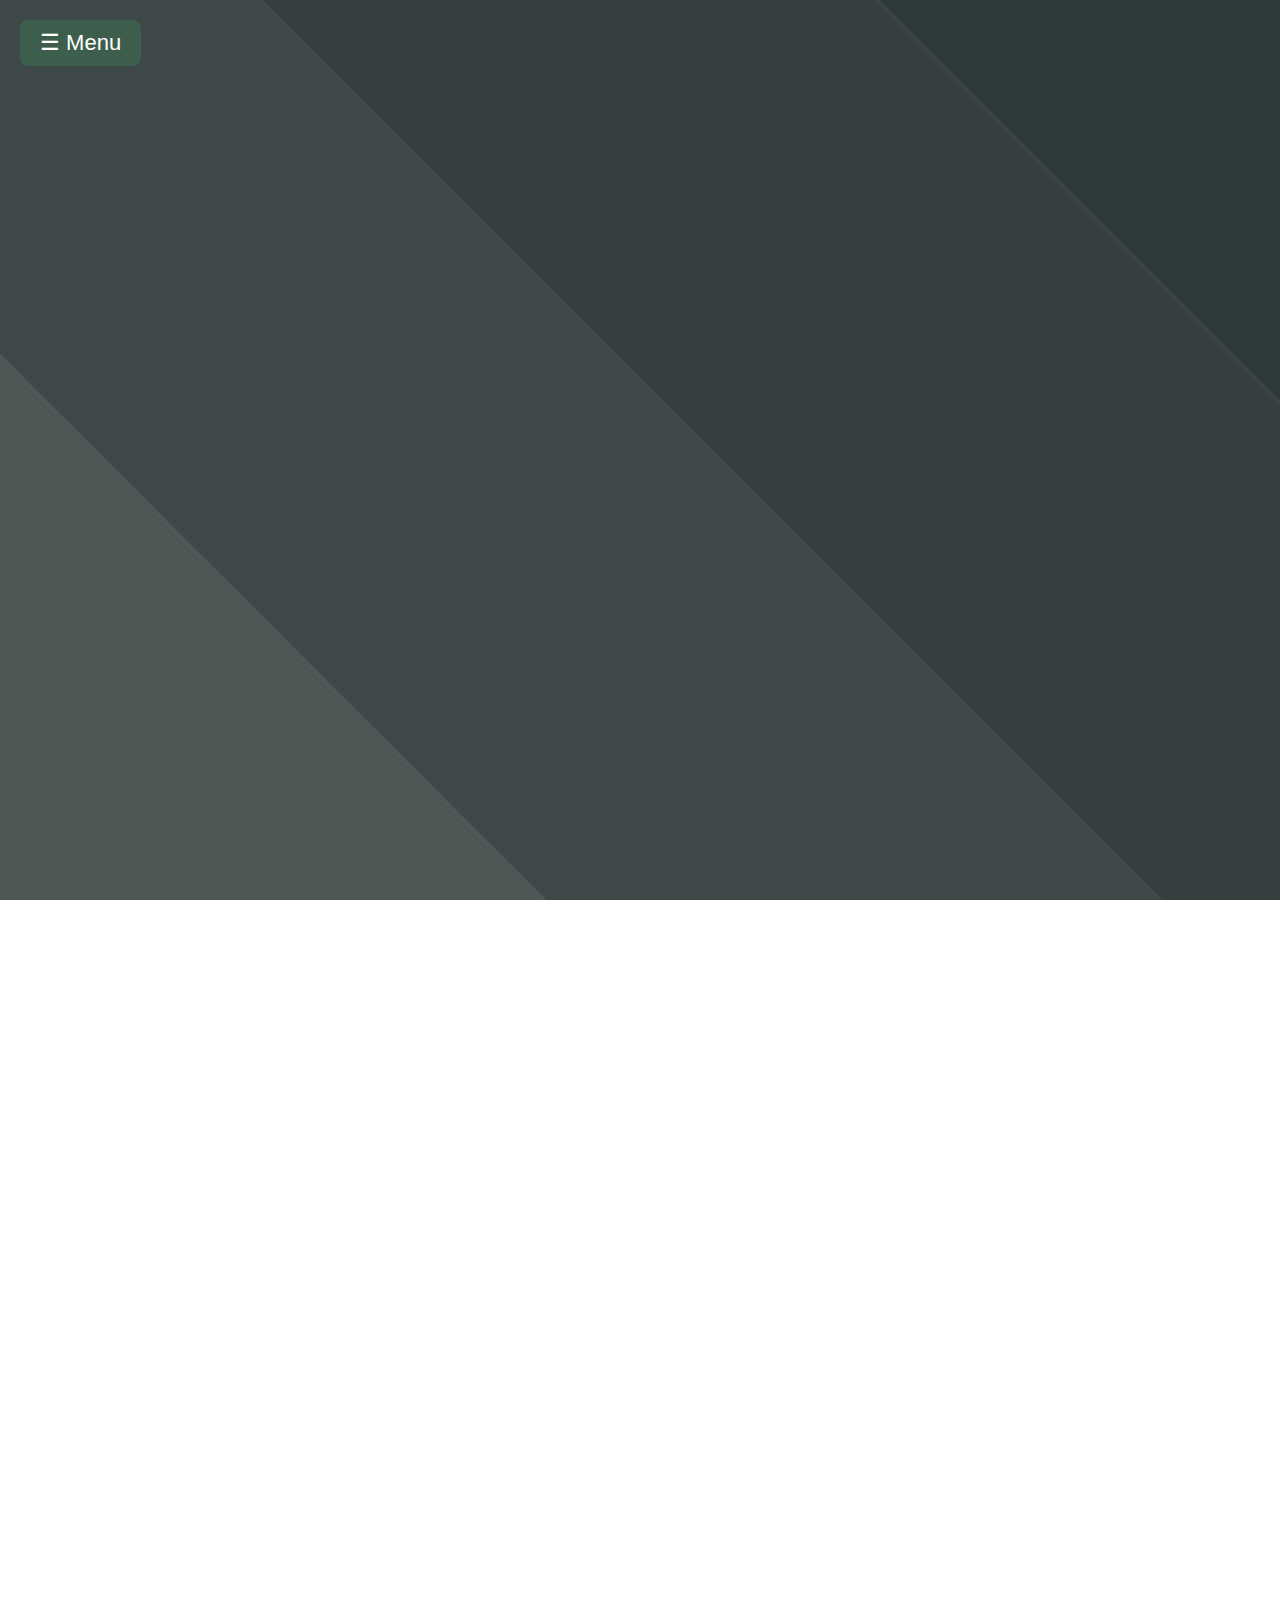
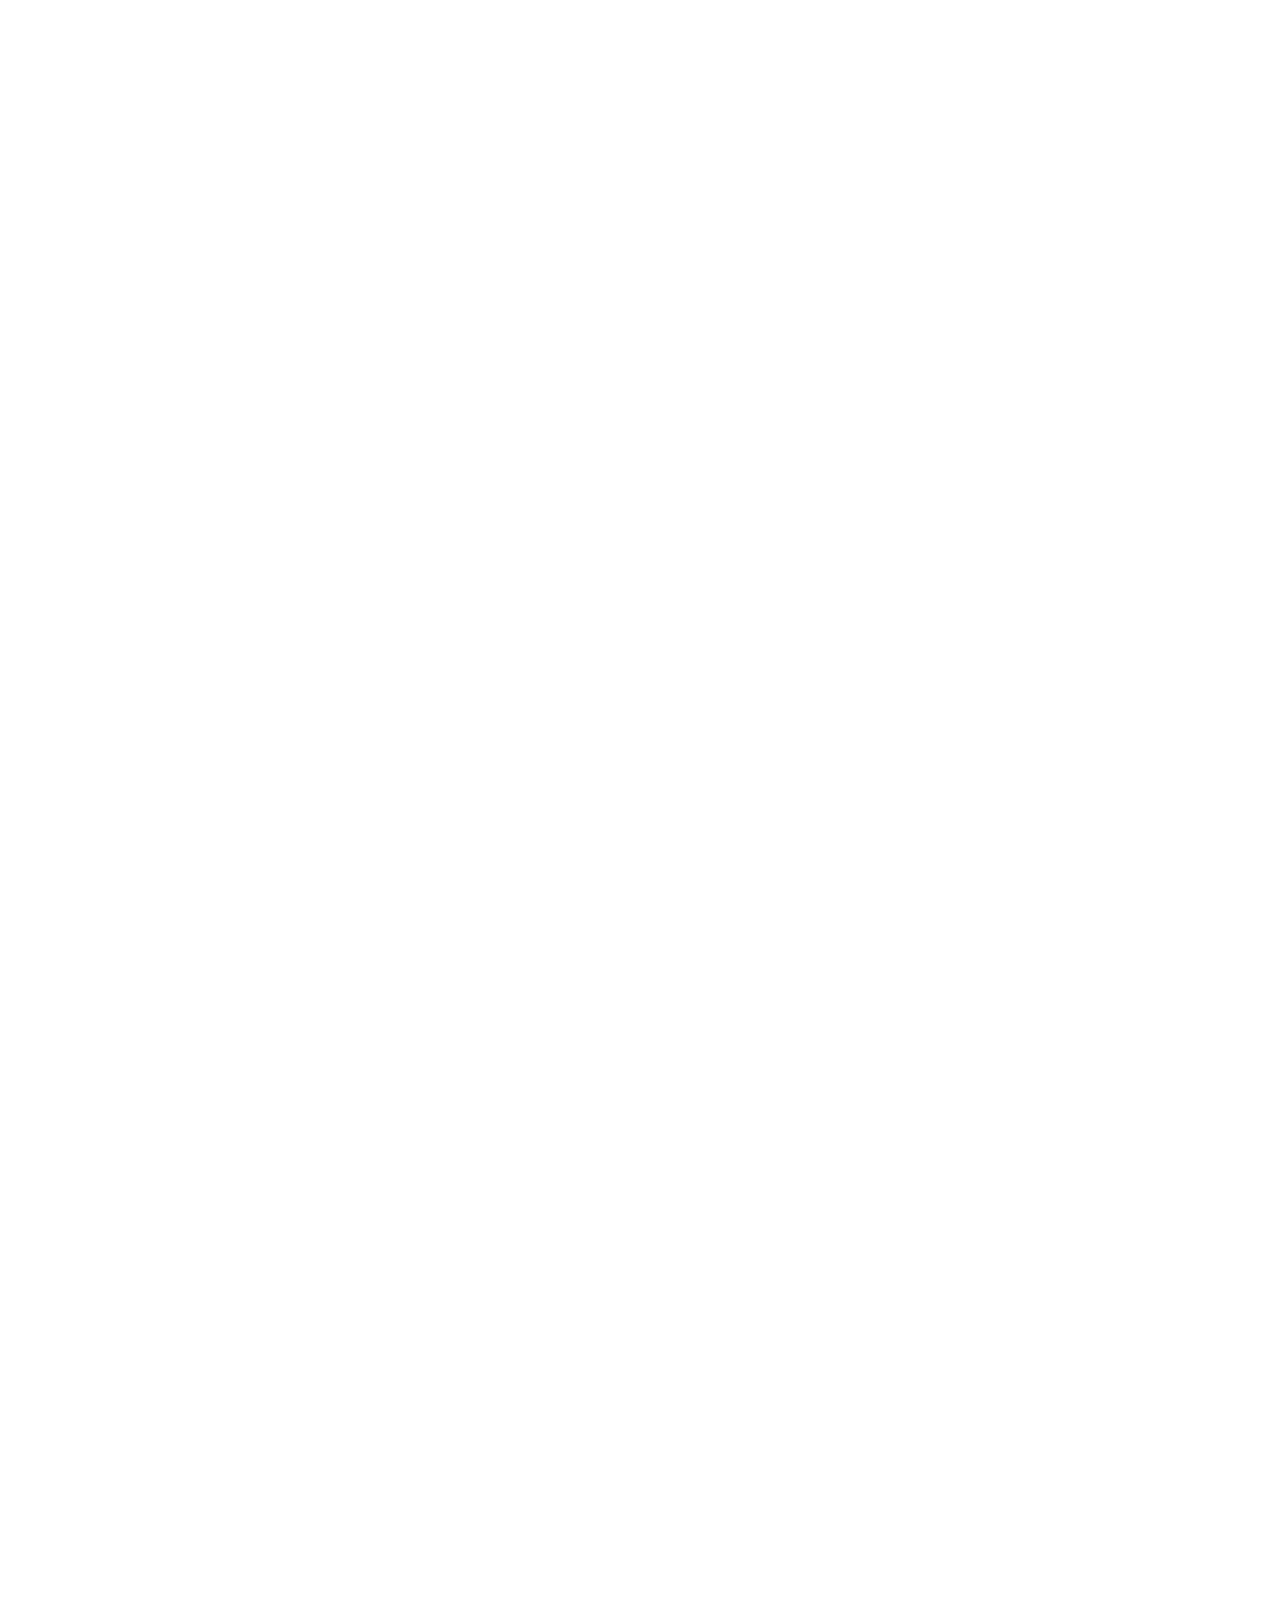
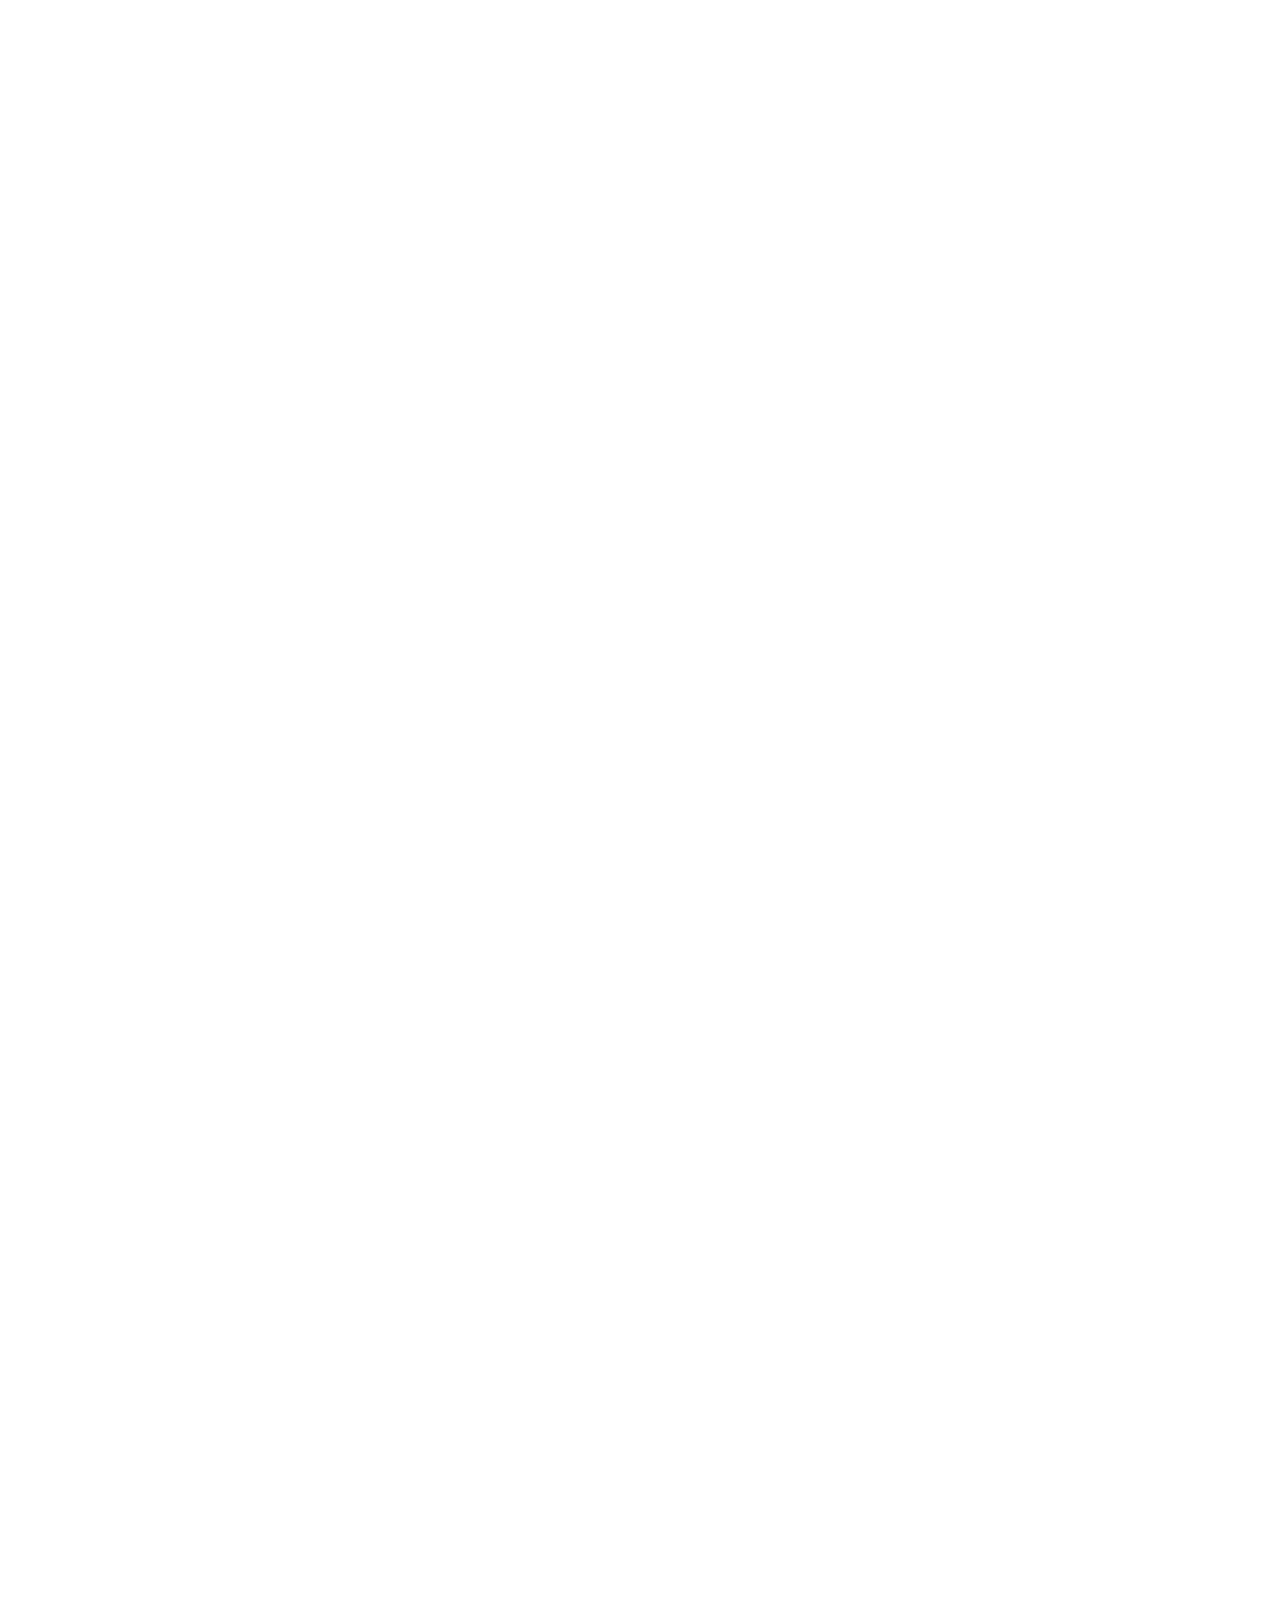
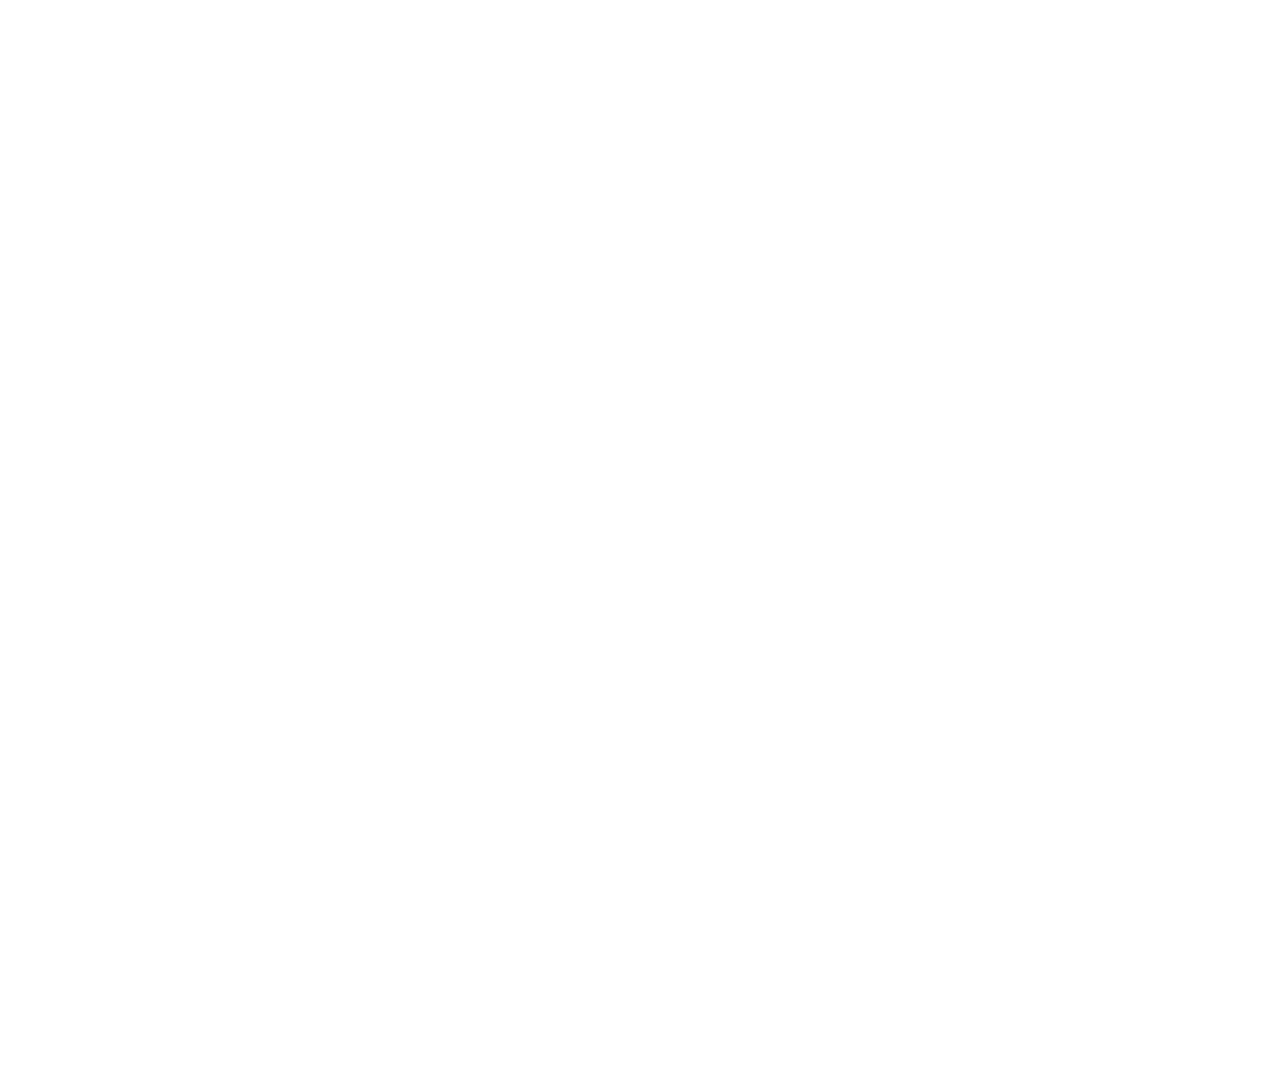
<file: check_in.html>
<!DOCTYPE html>
<html lang="en">
<head>
  <meta charset="UTF-8" />
  <meta name="viewport" content="width=device-width, initial-scale=1.0" />
  <title>Perla Homes - Check-In</title>

  <!-- Fonts and Icons -->
  <link href="https://fonts.googleapis.com/css2?family=Roboto:wght@400;700&display=swap" rel="stylesheet" />
  <link href="https://cdnjs.cloudflare.com/ajax/libs/font-awesome/6.0.0-beta3/css/all.min.css" rel="stylesheet" />

  <!-- Main CSS -->
  <link rel="stylesheet" href="style.css" />
</head>
<body>
  <!-- Overlay (closes sidebar when clicked) -->
  <div id="overlay" class="overlay" onclick="closeSidebar()"></div>


  <!-- Sidebar Menu -->
  <div id="sidebar" class="sidebar">
    <button class="close-btn" onclick="closeSidebar()">&times;</button>
    <a href="check_in.html">Check-In</a>

    <div class="dropdown">
      <button class="dropdown-btn" onclick="toggleDropdown('wifiDropdown')">Wi-Fi Code</button>
      <div id="wifiDropdown" class="dropdown-content">
        <p><strong>WiFi Network:</strong> Azure_Wifi</p>
        <p><strong>Password:</strong> Azure2025!</p>
      </div>
    </div>

    <div class="dropdown">
      <button class="dropdown-btn" onclick="toggleDropdown('codeDropdown')">Entrance Code</button>
      <div id="codeDropdown" class="dropdown-content">
        <p><strong>Code:</strong> 4528</p>
      </div>
    </div>

    <a href="https://maps.app.goo.gl/boAhrd6fgdRdQCLG8" target="_blank">Map</a>
    <a href="https://messinia.mobi/el/article/katalumata/enoikiazomena-domatia/azure-enoikiazomena-diamerismata/10417" target="_blank">Tourist Guide</a>
    <a href="Taverns.html" target="_blank">Gastronomic Suggestions</a>
    <a href="https://nauticholics.gr" target="_blank">Boat Cruises</a>
    <a href="contacts.html">Contacts</a>
  </div>

  <!-- Sidebar Open Button -->
  <button class="open-btn" onclick="openSidebar()">☰ Menu</button>

  <!-- Google Translate -->
  <div id="google_translate_element"></div>

  <!-- Main Content -->
  <div class="content-container">
    <a href="index.html" class="home-button fade-in">
      <button>Home Page</button>
    </a>

    <img src="images/perla logo site.png" alt="Perla Homes Logo" id="logo" class="fade-in" />
    <h1 id="main-heading" class="fade-in">Check-in Instructions</h1>

    <div class="content fade-in">
      <h2>When you arrive you will see this Building.</h2>
      <img src="images/Koronis.jpg" alt="Entrance View" />
       <h1>The Key Box Code is: <b>4528</b></h1>
        <img src="images/Azure_Keylock.jpg" alt="Key Lock" class="popup-image">
        <h2>The Accommodation is on the 2nd floor.</h2>
        <img src="images/Azure_Pano.jpeg" alt="Entrance View" />      
   
      

     <h2>Wi-Fi</h2>
      <p>UserName: Azure_Wifi</p>
      <p>Password: Azure2025!</p>
      <img src="images/wifi2.png" alt="Wi-Fi" />

      <h2>Hot Water</h2>
       <p>For Hot water switch the top switch on and press the bottom button shown in the image and it will turn off automatically.</p>

      <img src="images/Pinakas_Azure.jpg" alt="Electric Panel" />
      <h2>Check-Out</h2>
      <h2>Check-out Time: 11:00 AM</h2>
      <p>Please leave the keys on the table and close the door behind you.<br>  
         Thank you for choosing Perla Homes!</p>
    </div>

    <!-- Footer -->
    <div class="footer fade-in">
      <div class="social-media">
        <a href="https://www.facebook.com/PerlaHomesgr/" target="_blank"><i class="fab fa-facebook social-icon"></i></a>
        <a href="https://www.instagram.com/perla.homes/" target="_blank"><i class="fab fa-instagram social-icon"></i></a>
        <a href="https://www.perlahomes.gr" target="_blank"><i class="fas fa-home social-icon"></i></a>
      </div>
      <p>&copy; 2026 Perla Homes. All rights reserved.</p>
    </div>
  </div>

  <!-- JavaScript -->
  <script>
    function openSidebar() {
      document.getElementById("sidebar").style.width = "250px";
      document.getElementById("overlay").style.display = "block";
    }

    function closeSidebar() {
      document.getElementById("sidebar").style.width = "0";
      document.getElementById("overlay").style.display = "none";
    }

    function toggleDropdown(id) {
      const dropdown = document.getElementById(id);
      dropdown.style.display = dropdown.style.display === "block" ? "none" : "block";
    }

    function googleTranslateElementInit() {
      new google.translate.TranslateElement({
        pageLanguage: "en",
        includedLanguages: "en,el,it,pt,ro,es,fr,ka,de,cs,hy,sq,ru",
        layout: google.translate.TranslateElement.InlineLayout.SIMPLE,
      }, "google_translate_element");
    }
  </script>

  <script src="https://translate.google.com/translate_a/element.js?cb=googleTranslateElementInit"></script>
</body>
</html>
</file>
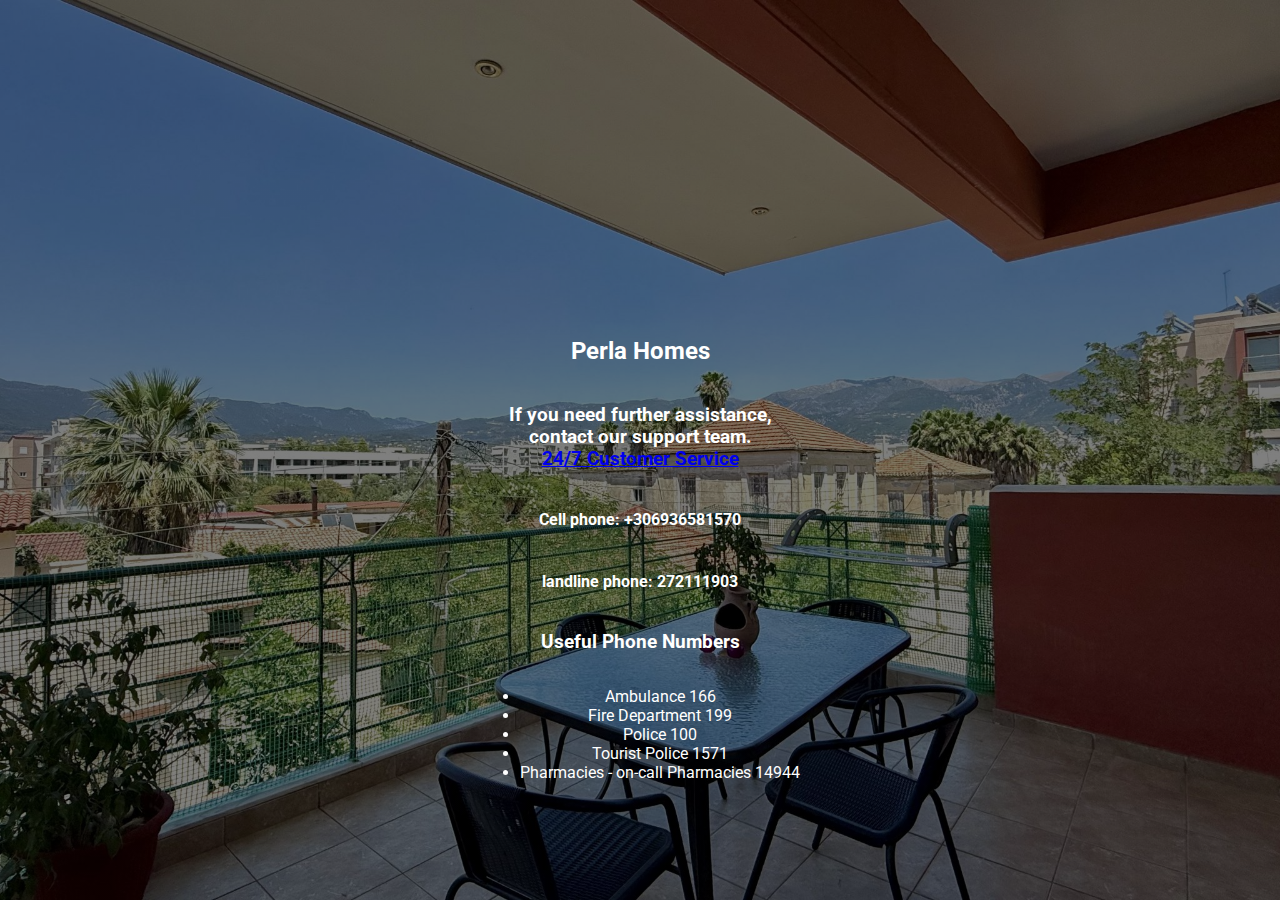
<file: contacts.html>
<!DOCTYPE html>
<html lang="en">
<head>
    <meta charset="UTF-8">
    <meta name="viewport" content="width=device-width, initial-scale=1.0">
    <link href="https://fonts.googleapis.com/css2?family=Roboto:wght@400;700&display=swap" rel="stylesheet">
    <link rel="stylesheet" href="https://cdnjs.cloudflare.com/ajax/libs/font-awesome/6.0.0-beta3/css/all.min.css">
    <title>Perla Homes</title>
    <link rel="stylesheet" href="main.css">
</head>
<body>
    <!-- Main Content Section -->
    <div class="content-container">

        <a href="index.html" class="home-button fade-in">
            <button>Home Page</button>
        </a>
        <!-- Language Selector -->
        <div id="google_translate_element" class="fade-in"></div>
        <img src="images/perla logo site.png" alt="Perla Homes Logo" id="logo" class="fade-in" />

        <h1 id="main-heading" class="fade-in">Useful Phone Numbers</h1>
        <h2 translate="no">Perla Homes <br> </h2>
        <h3>If you need further assistance,<br> contact our support team.<br>
          <a href="tel:6936581570">24/7 Customer Service</a><br>
          <h4>Cell phone: +306936581570</h4>
          <h4>landline phone: 272111903</h4>
          
           
           
        
            


        <h3>Useful Phone Numbers</h3>
        <ul>

            <li>Ambulance 166</li>
            <li>Fire Department 199</li>
            <li>Police 100</li>
            <li>Tourist Police 1571</li>
            <li>Pharmacies - on-call Pharmacies 14944</li>
          </ul> 
    </div>

    <!-- Footer -->
    <div class="footer fade-in">
       
        
        <!-- Social Media Links -->
        <div class="social-media">
            <a href="https://www.perlahomes.gr" target="_blank">
                <i class="fas fa-globe social-icon"></i>
            </a>
            <a href="https://www.facebook.com/PerlaHomesgr/" target="_blank">
                <i class="fab fa-facebook social-icon"></i>
            </a>
            <a href="https://www.instagram.com/yourprofile" target="_blank">
                <i class="fab fa-instagram social-icon"></i>
            </a>
        </div>
        <p>&copy; 2026 Perla Homes. All rights reserved.</p>
    </div>

    <script src="script.js"></script>
    <script src="script.js"></script>
    <script type="text/javascript">
        function googleTranslateElementInit() {
            new google.translate.TranslateElement({
                pageLanguage: 'en',
                includedLanguages: 'en,el,it,pt,ro,es,fr,ka,de,cs,hy,sq,ru', // Add more languages as needed
                layout: google.translate.TranslateElement.InlineLayout.SIMPLE
            }, 'google_translate_element');
        }
    </script>
    <script type="text/javascript" src="https://translate.google.com/translate_a/element.js?cb=googleTranslateElementInit"></script>


</body>
</file>
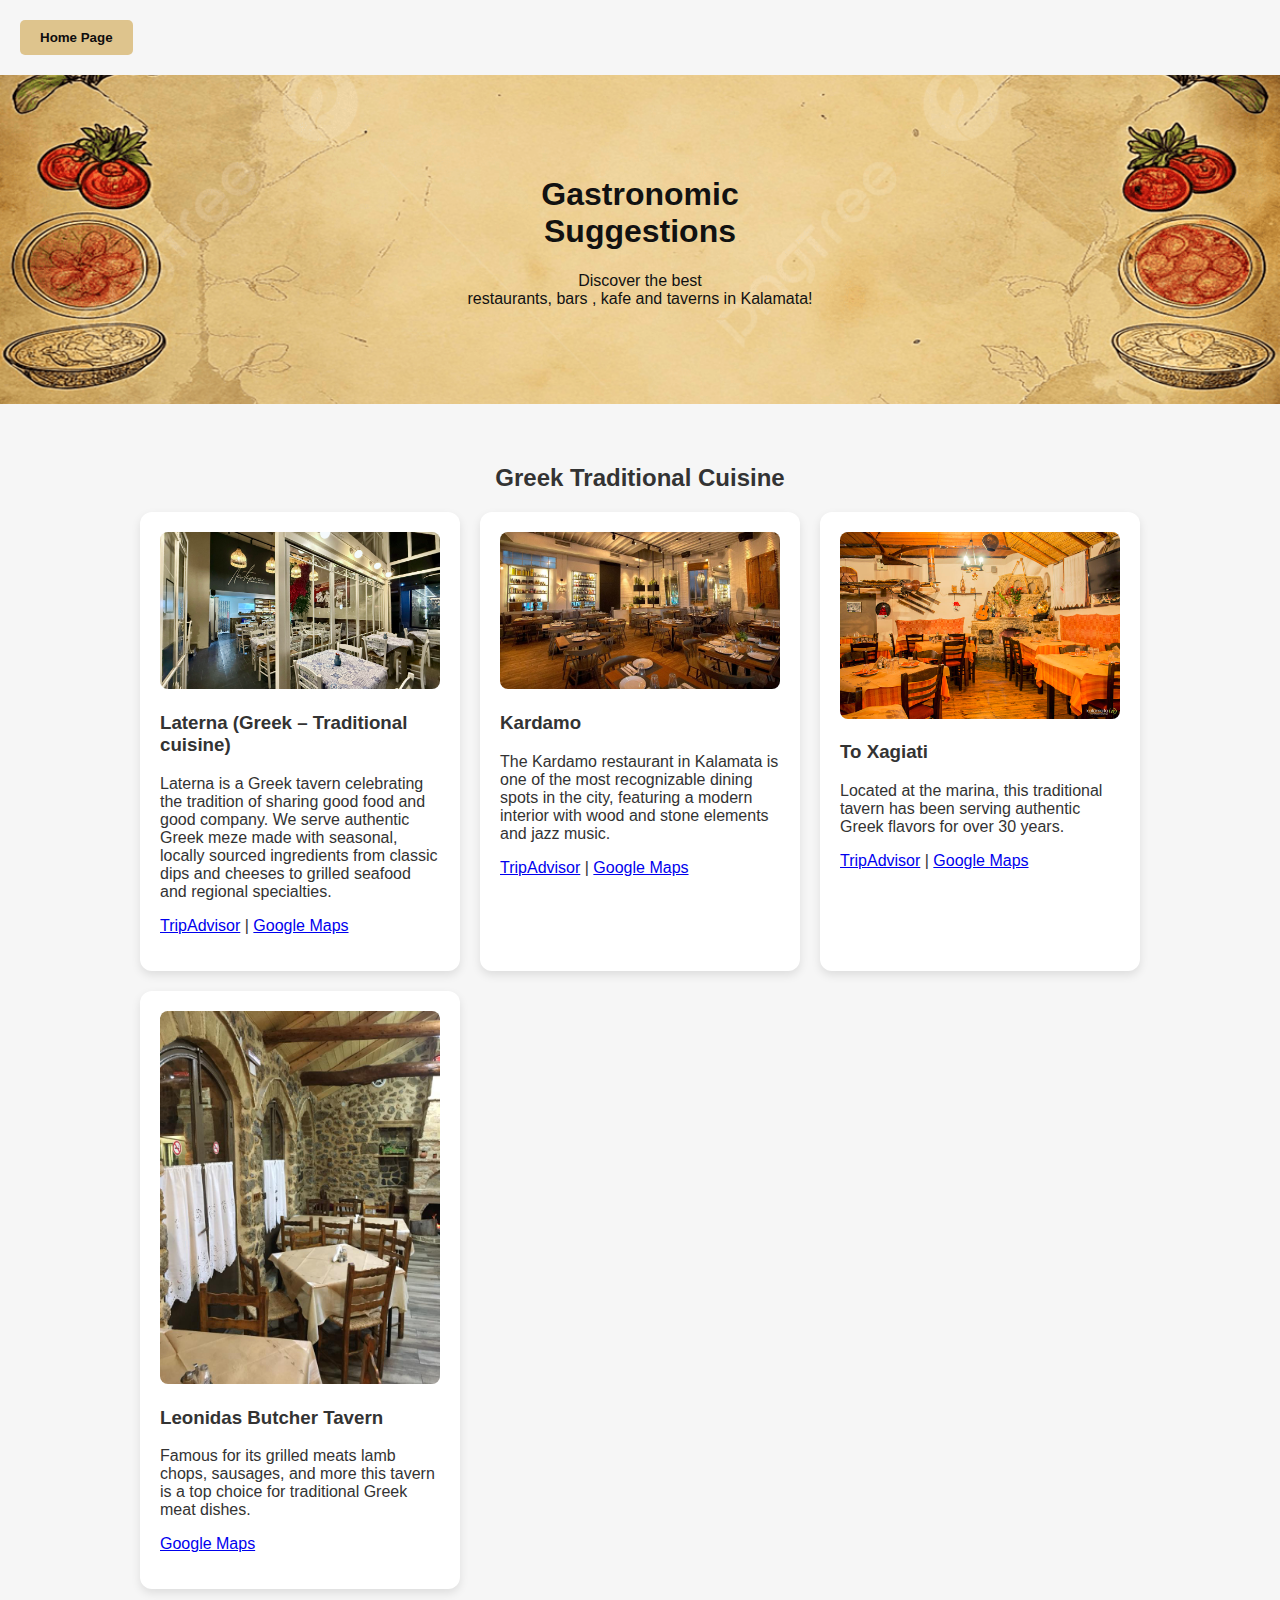
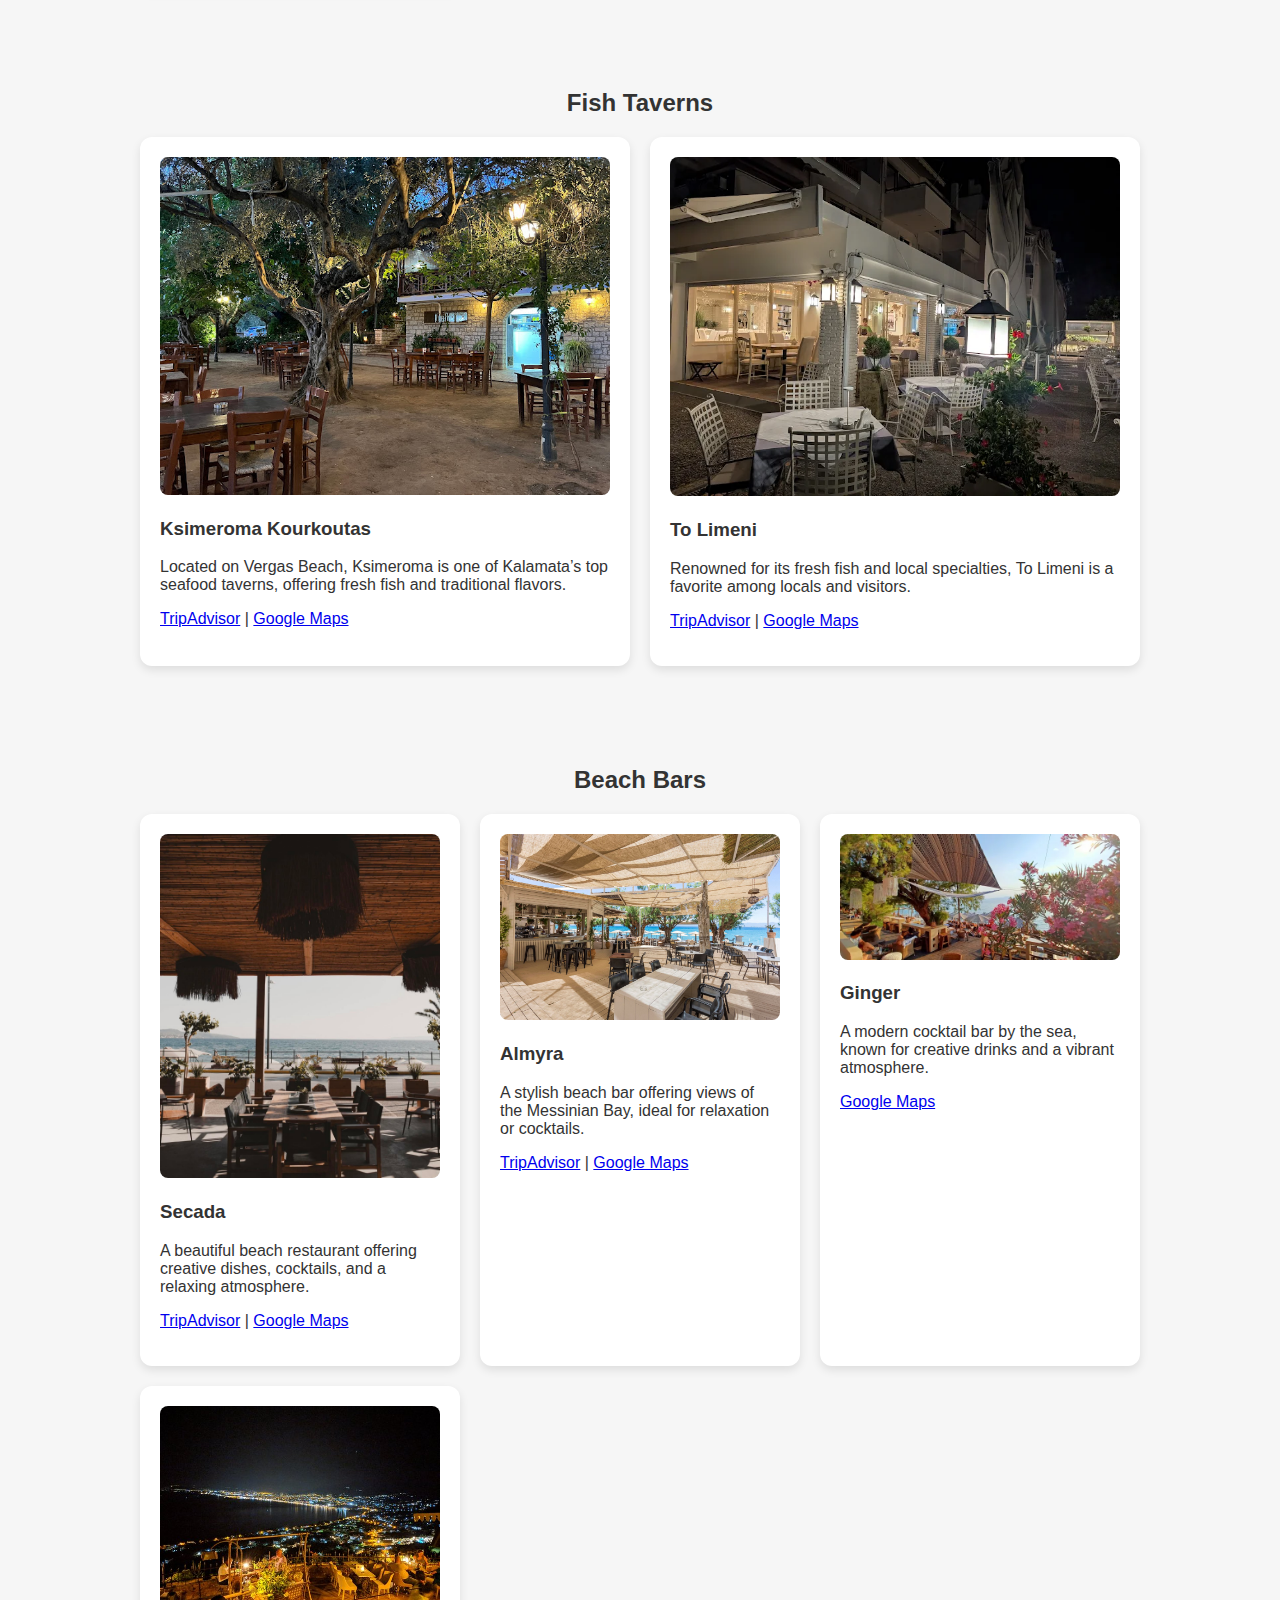
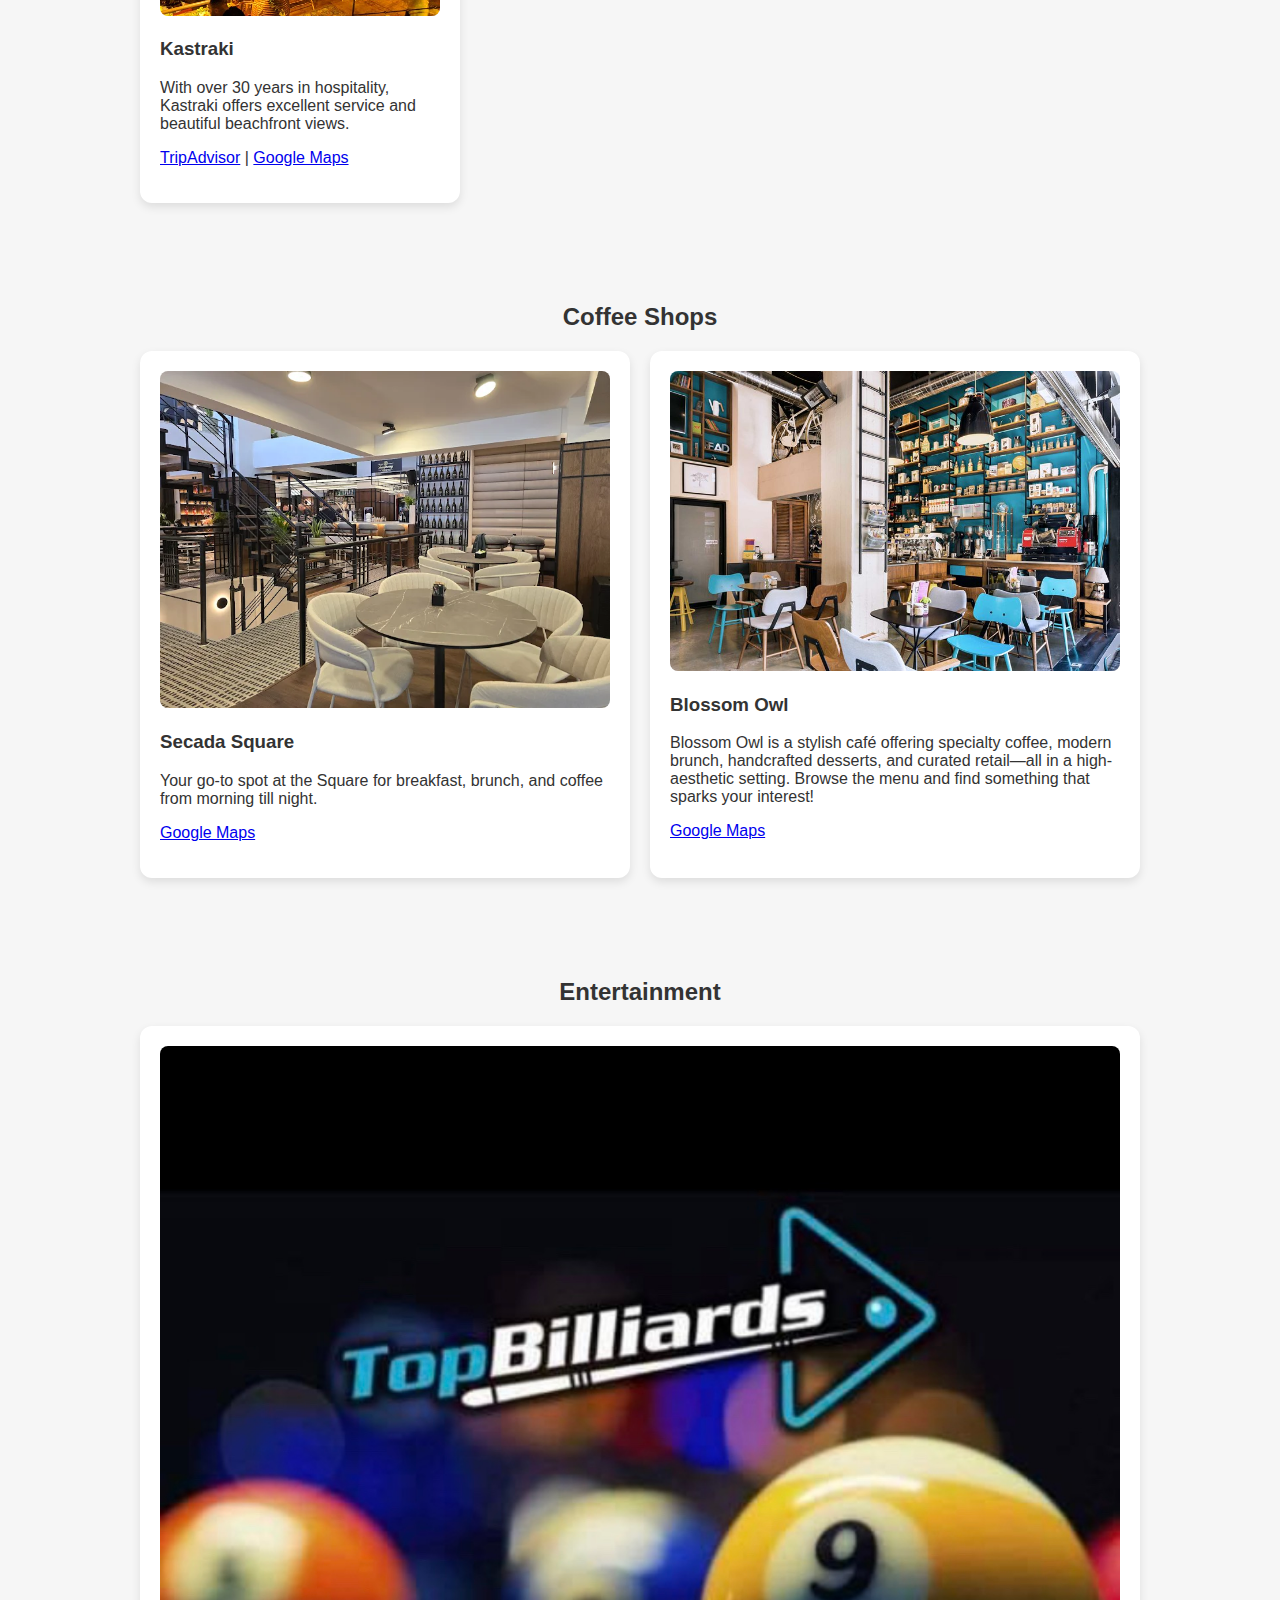
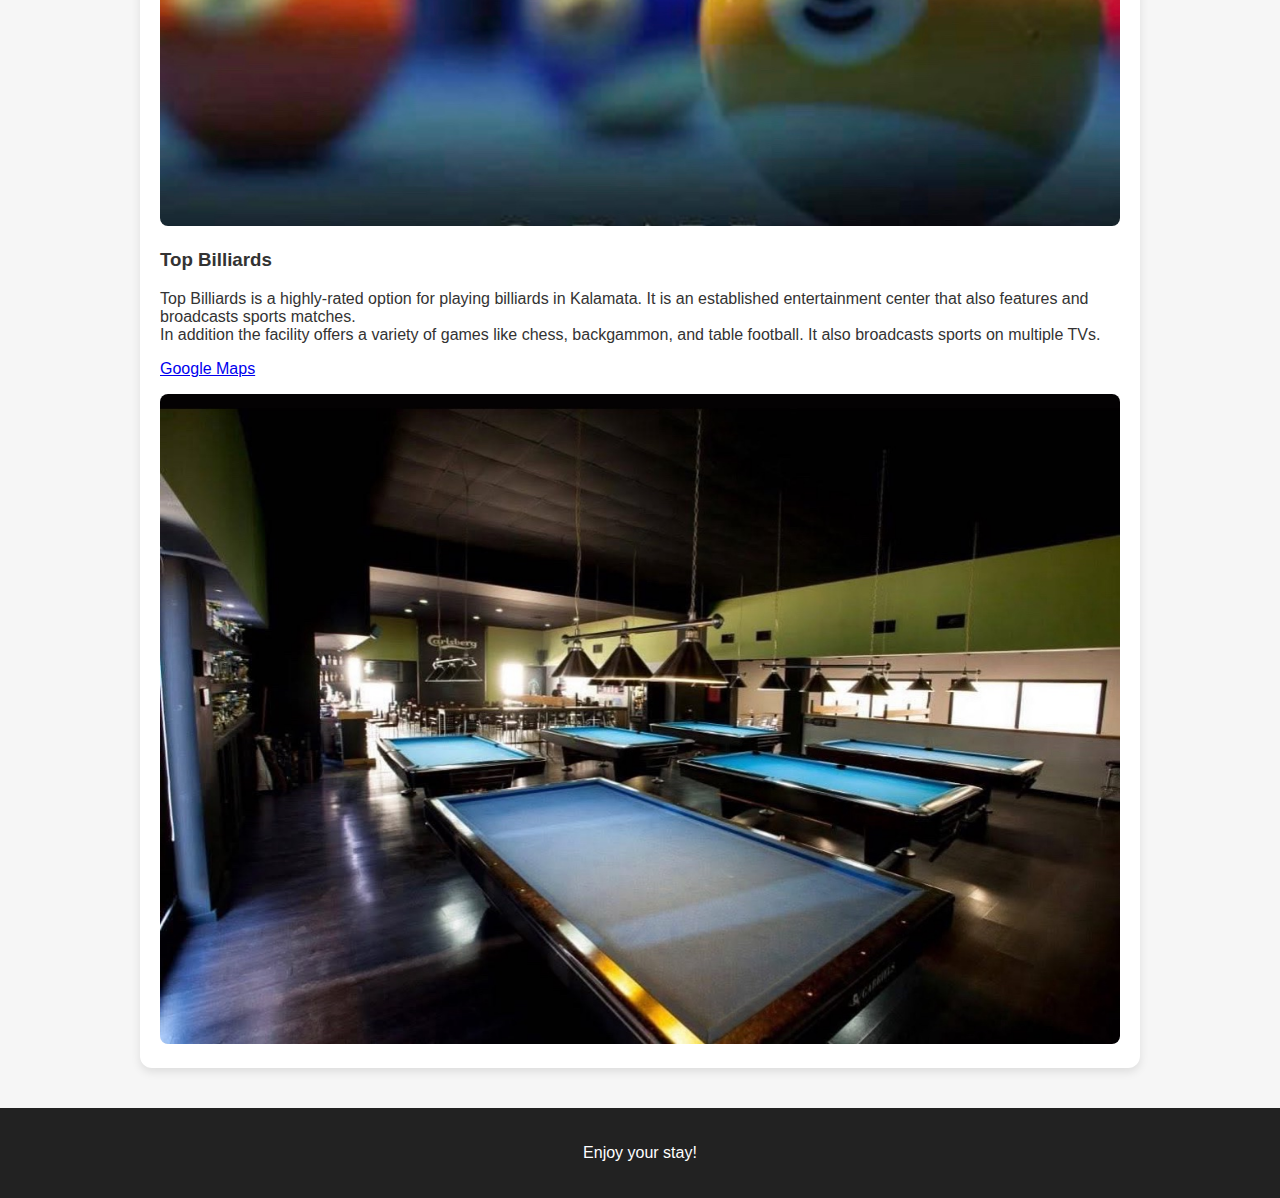
<file: Taverns.html>
<!DOCTYPE html>
<html lang="en">
<head>
  <meta charset="UTF-8" />
  <meta name="viewport" content="width=device-width, initial-scale=1.0" />
  <title>Local Guide</title>
  <link rel="stylesheet" href="styletavern.css" />
</head>

<body>
  <!-- Home Page Button -->
  <div class="content-container">
      <a href="index.html" class="home-button fade-in">
          <button>Home Page</button>
      </a>
  </div>

  <header class="hero">
    <div id="google_translate_element"></div>
    <h1>Gastronomic <br> Suggestions</h1>
    <p>Discover the best<br> restaurants, bars , kafe and taverns in Kalamata!</p>
  </header>

  <!-- TAVERNS SECTION -->
  <section class="section" id="taverns">
    <h2>Greek Traditional Cuisine</h2>
    <div class="card-grid">

      <div class="card">
        <img src="images/Laterna_Tavern.jpg" alt="Laterna" style="width:100%; border-radius:8px;" />
        <h3 translate="no">Laterna (Greek – Traditional cuisine)</h3>
        <p>Laterna is a Greek tavern celebrating the tradition of sharing good food and good company. We serve authentic Greek meze made with seasonal, locally sourced ingredients from classic dips and cheeses to grilled seafood and regional specialties.</p>
        <p><a href="https://www.tripadvisor.com/Restaurant_Review-g668020-d12946218-Reviews-or15-Laterna_Traditional_Greek_Cuisine-Kalamata_Messenia_Region_Peloponnese.html?m=69573" target="_blank">TripAdvisor</a> | <a href="https://maps.app.goo.gl/Y8X5FKCPFe4LYxKe6" target="_blank">Google Maps</a></p>
      </div>

      <div class="card">
        <img src="images/Kardamo.jpg" alt="Kardamo" style="width:100%; border-radius:8px;" />
        <h3 translate="no">Kardamo</h3>
        <p>The Kardamo restaurant in Kalamata is one of the most recognizable dining spots in the city, featuring a modern interior with wood and stone elements and jazz music.</p>
        <p><a href="https://www.tripadvisor.com.gr/Restaurant_Review-g668020-d2104862-Reviews-Kardamo_Comfort_Cuisine-Kalamata_Messenia_Region_Peloponnese.html" target="_blank">TripAdvisor</a> | <a href="https://maps.app.goo.gl/DzUvDxSsuwBeM4Du5" target="_blank">Google Maps</a></p>
      </div>

      <div class="card">
        <img src="images/Xagiati.jpg" alt="Xagiati" style="width:100%; border-radius:8px;" />
        <h3 translate="no">To Xagiati</h3>
        <p>Located at the marina, this traditional tavern has been serving authentic Greek flavors for over 30 years.</p>
        <p><a href="#" target="_blank">TripAdvisor</a> | <a href="https://www.tripadvisor.com.gr/Restaurant_Review-g668020-d19845357-Reviews-ToChagiati-Kalamata_Messenia_Region_Peloponnese.html" target="_blank">Google Maps</a></p>
      </div>

      <div class="card">
        <img src="images/leonidas_2.jpg" alt="Leonidas" style="width:100%; border-radius:8px;" />
        <h3 translate="no">Leonidas Butcher Tavern</h3>
        <p>Famous for its grilled meats lamb chops, sausages, and more this tavern is a top choice for traditional Greek meat dishes.</p>
        <p><a href="https://maps.app.goo.gl/jxGRsS5xsTRHU5qy7" target="_blank">Google Maps</a></p>
      </div>

    </div>
  </section>

  <!-- FISH TAVERNS SECTION -->
  <section class="section" id="fish-taverns">
    <h2>Fish Taverns</h2>
    <div class="card-grid">

      <div class="card">
        <img src="images/kourkoutas.jpg" alt="Kourkoutas" style="width:100%; border-radius:8px;" />
        <h3 translate="no">Ksimeroma Kourkoutas</h3>
        <p>Located on Vergas Beach, Ksimeroma is one of Kalamata’s top seafood taverns, offering fresh fish and traditional flavors.</p>
        <p><a href="https://www.tripadvisor.com.gr/ShowUserReviews-g668020-d4843290-r699838018-Ksimeroma-Kalamata_Messenia_Region_Peloponnese.html" target="_blank">TripAdvisor</a> | <a href="https://maps.app.goo.gl/pv3jKad7HjQLXF7G8" target="_blank">Google Maps</a></p>
      </div>

      <div class="card">
        <img src="images/To Limeni.webp" alt="To Limeni" style="width:100%; border-radius:8px;" />
        <h3 translate="no">To Limeni</h3>
        <p>Renowned for its fresh fish and local specialties, To Limeni is a favorite among locals and visitors.</p>
        <p><a href="https://www.tripadvisor.com.gr/Restaurant_Review-g668020-d2623343-Reviews-To_Limeni-Kalamata_Messenia_Region_Peloponnese.html" target="_blank">TripAdvisor</a> | <a href="https://maps.app.goo.gl/GneFuWFKAhPBr8nd8" target="_blank">Google Maps</a></p>
      </div>

    </div>
  </section>

  <!-- BEACH BARS SECTION -->
  <section class="section" id="beach-bars">
    <h2>Beach Bars</h2>
    <div class="card-grid">

      
      <div class="card">
        <img src="images/Secada_paralia.jpg" alt="Secada" style="width:100%; border-radius:8px;" />
        <h3 translate="no">Secada</h3>
        <p>A beautiful beach restaurant offering creative dishes, cocktails, and a relaxing atmosphere.</p>
        <p><a href="https://www.tripadvisor.com.gr/Restaurant_Review-g668020-d11716214-Reviews-Secada_Beach_Resto_Bar-Kalamata_Messenia_Region_Peloponnese.html" target="_blank">TripAdvisor</a> | <a href="https://maps.app.goo.gl/AEKTT1Hd7xndytW26" target="_blank">Google Maps</a></p>
      </div>


      <div class="card">
        <img src="images/Almyra_fonto.jpg" alt="Almyra" style="width:100%; border-radius:8px;" />
        <h3 translate="no">Almyra</h3>
        <p>A stylish beach bar offering views of the Messinian Bay, ideal for relaxation or cocktails.</p>
        <p><a href="https://www.tripadvisor.com.gr/Restaurant_Review-g668020-d10617456-Reviews-Almyra-Kalamata_Messenia_Region_Peloponnese.html" target="_blank">TripAdvisor</a> | <a href="https://maps.app.goo.gl/EZ1ozhEdMnsNwGca9" target="_blank">Google Maps</a></p>
      </div>


      <div class="card">
        <img src="images/Ginger.webp" alt="Ginger" style="width:100%; border-radius:8px;" />
        <h3 translate="no">Ginger</h3>
        <p>A modern cocktail bar by the sea, known for creative drinks and a vibrant atmosphere.</p>
        <p><a href="https://maps.app.goo.gl/sQVGJLPtgLCPHu3h9" target="_blank">Google Maps</a></p>
      </div>

      <div class="card">
        <img src="images/kastraki.jpg" alt="Kastraki" style="width:100%; border-radius:8px;" />
        <h3 translate="no">Kastraki</h3>
        <p>With over 30 years in hospitality, Kastraki offers excellent service and beautiful beachfront views.</p>
        <p><a href="https://www.tripadvisor.com.gr/Restaurant_Review-g668020-d6696826-Reviews-Kastraki_Meteoro-Kalamata_Messenia_Region_Peloponnese.html" target="_blank">TripAdvisor</a> | <a href="https://maps.app.goo.gl/BNYxPiGfyLJs47fq7" target="_blank">Google Maps</a></p>
      </div>

    </div>
  </section>

  <!-- COFFEE SHOPS SECTION -->
  <section class="section" id="coffee-shops">
    <h2>Coffee Shops</h2>
    <div class="card-grid">

      <div class="card">
        <img src="images/secada_square.webp" alt="Secada Square" style="width:100%; border-radius:8px;" />
        <h3 translate="no">Secada Square</h3>
        <p>Your go-to spot at the Square for breakfast, brunch, and coffee from morning till night.</p>
        <p><a href="https://maps.app.goo.gl/YFSKJ9VUfTMDLFML6" target="_blank">Google Maps</a></p>
      </div>

      <div class="card">
        <img src="images/Blossom.jpg" alt="Blossom Owl" style="width:100%; border-radius:8px;" />
        <h3 translate="no">Blossom Owl</h3>
        <p>Blossom Owl is a stylish café offering specialty coffee, modern brunch, handcrafted desserts, and curated retail—all in a high-aesthetic setting. Browse the menu and find something that sparks your interest!</p>
        <p><a href="https://maps.app.goo.gl/DW3iHD1JZdqPyMc77" target="_blank">Google Maps</a></p>
      </div>

    </div>
  </section>

  <!-- ENTERTAINMENT SECTION -->
  <section class="section" id="entertainment">
    <h2>Entertainment</h2>
    <div class="card-grid" style="grid-template-columns: 1fr;">

      <div class="card" style="min-height: 380px;">
        <img src="images/Logo3.jpg" alt="Top Billiards" style="width:100%; border-radius:8px;" />
        <h3 translate="no">Top Billiards</h3>
        <p>Top Billiards is a highly-rated option for playing billiards in Kalamata.
           It is an established entertainment center that also features and broadcasts sports matches.<br> In addition the facility offers a variety of games like chess, backgammon, and table football. It also broadcasts sports on multiple TVs. </p>
        <p><a href="https://maps.app.goo.gl/Ms2Zr6gSmttBRZ9y9" target="_blank">Google Maps</a></p>
        <img src="images/Top_mesa.jpg" alt="Top Billiards" style="width:100%; border-radius:8px;" />
        
      </div>

    </div>
  </section>

  <footer>
    <p>Enjoy your stay!</p>
  </footer>

  <script>
function goBack() {
    window.history.back(); // goes to the previous page
}

</script>
<script>
function goBack() {
  window.history.back();
}
</script>

<script>
function googleTranslateElementInit() {
  new google.translate.TranslateElement(
    {
      pageLanguage: 'en',
      includedLanguages: 'en,el',
      layout: google.translate.TranslateElement.InlineLayout.SIMPLE
    },
    'google_translate_element'
  );
}
</script>

<script src="https://translate.google.com/translate_a/element.js?cb=googleTranslateElementInit"></script>
</body>
</html>
</file>
<file: style.css>
/* === GENERAL STYLES === */
body, html {
  margin: 0;
  padding: 0;
  font-family: 'Roboto', sans-serif;
  height: 100%;
  color: white;
  background-image: linear-gradient(rgba(0, 0, 0, 0.5), rgba(0, 0, 0, 0.5)), url('images/fontoCheck.png');
  background-size: cover;
  background-position: center;
  background-attachment: fixed;
  display: flex;
  flex-direction: column;
}

/* === OVERLAY === */
.overlay {
  position: fixed;
  top: 0; left: 0; right: 0; bottom: 0;
  background-color: rgba(0, 0, 0, 0.5);
  display: none;
  z-index: 1000;
}

/* === SIDEBAR === */
.sidebar {
  height: 100%;
  width: 0;
  position: fixed;
  top: 0;
  left: 0;
  background-color: rgba(14, 14, 14, 0.95);
  overflow-x: hidden;
  transition: 0.4s;
  z-index: 1001;
  padding-top: 60px;
}

.sidebar a,
.dropdown-btn {
  padding: 10px 20px;
  text-decoration: none;
  font-size: 18px;
  color: #fff;
  display: block;
  border: none;
  background: none;
  width: 100%;
  text-align: left;
  cursor: pointer;
  outline: none;
  transition: background 0.3s;
}

.sidebar a:hover,
.dropdown-btn:hover {
  background-color: #3d5e4d;
}

.sidebar .close-btn {
  position: absolute;
  top: 15px;
  right: 25px;
  font-size: 36px;
  color: white;
  background: none;
  border: none;
  cursor: pointer;
}

/* === SIDEBAR OPEN BUTTON === */
.open-btn {
  font-size: 22px;
  cursor: pointer;
  background-color: #3d5e4d;
  color: white;
  padding: 10px 20px;
  border: none;
  border-radius: 8px;
  position: fixed;
  top: 20px;
  left: 20px;
  z-index: 1000;
  transition: background 0.3s;
}

.open-btn:hover {
  background-color: #dec48d;
  color: #0e0d0d;
}

/* === DROPDOWN CONTENT === */
.dropdown-content {
  display: none;
  background-color: #222;
  padding: 10px 20px;
}

.dropdown-content p {
  margin: 5px 0;
  color: #dec48d;
}

/* === MAIN CONTENT === */
.content-container {
  flex: 1;
  display: flex;
  flex-direction: column;
  justify-content: center;
  align-items: center;
  text-align: center;
  padding: 20px;
}

#google_translate_element {
  position: absolute;
  top: 1px;
  left: 1px;
  z-index: 9999;
}

#logo {
  max-width: 350px;
  height: auto;
  margin-bottom: 10px;
}

#main-heading {
  font-size: 2rem;
  color: white;
  text-shadow: 2px 2px 4px rgba(0, 0, 0, 0.5);
}

.content {
  max-width: 900px;
  margin: 0 auto;
  padding: 20px;
  text-align: center;
}

.content img {
  max-width: 100%;
  border-radius: 10px;
  margin: 15px 0;
}

.content h2 {
  font-size: 2.3rem;
  color: #dec48d;
}

.content h1 b {
  background-color: #3d5e4d;
  color: white;
  padding: 5px 10px;
  border-radius: 5px;
}

.content p {
  color: white;
  line-height: 1.6;
}

/* === FOOTER === */
.footer {
  text-align: center;
  margin-top: 20px;
  color: #7c7979;
}

.social-media {
  display: flex;
  justify-content: center;
  gap: 20px;
  margin-top: 10px;
}

.social-icon {
  font-size: 30px;
  color: #7c7979;
  transition: transform 0.3s ease, color 0.3s ease;
}

.social-icon:hover {
  transform: scale(1.1);
  color: #dec48d;
}

/* === ANIMATIONS === */
.fade-in {
  opacity: 0;
  animation: fadeIn 2s forwards;
}

@keyframes fadeIn {
  from { opacity: 0; }
  to { opacity: 1; }
}

/* === RESPONSIVE === */
@media (max-width: 600px) {
  #main-heading { font-size: 1.5rem; }
  .content h2 { font-size: 2.0rem; }
  .open-btn { padding: 8px 14px; font-size: 18px; }
}
</file>
<file: main.css>
/* === GENERAL === */
body, html {
    margin: 0;
    padding: 0;
    font-family: 'Roboto', sans-serif;
    height: 100%;
    color: white;
    background-image: linear-gradient(rgba(0,0,0,0.5), rgba(0,0,0,0.5)), url('images/Azure_fonto.jpg');
    background-size: cover;
    background-position: center;
    background-attachment: fixed;
}

/* Overlay */
.overlay {
    position: fixed;
    top:0; left:0; right:0; bottom:0;
    background-color: rgba(0,0,0,0.5);
    display:none;
    z-index:1000;
}

/* Sidebar */
.sidebar {
    height:100%;
    width:0;
    position:fixed;
    top:0;
    left:0;
    background-color: rgba(14,14,14,0.95);
    overflow-x:hidden;
    transition:0.4s;
    z-index:1001;
    padding-top:60px;
}
.sidebar a, .dropdown-btn {
    padding:10px 20px;
    text-decoration:none;
    font-size:18px;
    color:white;
    display:block;
    border:none;
    background:none;
    width:100%;
    text-align:left;
    cursor:pointer;
    outline:none;
    transition:0.3s;
}
.sidebar a:hover, .dropdown-btn:hover {background-color:#3d5e4d;}
.sidebar .close-btn {
    position:absolute;
    top:15px;
    right:25px;
    font-size:36px;
    color:white;
    background:none;
    border:none;
    cursor:pointer;
}

/* Sidebar open button */
.open-btn {
    position: fixed;
    top: 60px;
    right: 10px;
    z-index: 10000;
    background-color: #dec48d;
    color: #0e0d0d;
    border: none;
    padding: 10px 15px;
    border-radius: 5px;
    font-size: 18px;
    cursor: pointer;
    box-shadow: 0 2px 6px rgba(0,0,0,0.3);
}
.open-btn:hover {background-color:#dec48d; color:#0e0d0d;}

/* Dropdown content */
.dropdown-content {
    display:none;
    background-color:#222;
    padding:10px 20px;
}
.dropdown-content p {margin:5px 0; color:#dec48d;}

/* Content Container */
.content-container {
    display:flex;
    flex-direction:column;
    justify-content:center;
    align-items:center;
    text-align:center;
    padding:20px;
}

/* Logo & Heading */
#logo {max-width:350px; height:auto; margin-bottom:10px;}
#main-heading {
    font-family: 'Lobster', cursive;
    font-size: 2.5rem;
    color: white;
    text-align: center;
    margin-top: 10px;
    text-shadow: 2px 2px 4px rgba(0, 0, 0, 0.5);
}

/* Buttons */
.button-container {
    display:flex;
    justify-content:center;
    gap:20px;
    flex-wrap:wrap;
    margin-top:10px;
}
.button-item {display:flex; flex-direction:column; align-items:center; text-align:center;}
.round-btn {
    background-color:white;
    border:none;
    border-radius:50%;
    width:90px;
    height:90px;
    display:flex;
    justify-content:center;
    align-items:center;
    cursor:pointer;
    overflow:hidden;
    margin-bottom:8px;
    transition: transform 0.2s, box-shadow 0.2s;
}
.round-btn img {width:120%; height:120%; object-fit:contain;}
.round-btn:hover {transform:scale(1.1); box-shadow:0 6px 12px rgba(0,0,0,0.3); background-color:#f7f5f4;}
.button-item span {color:white; font-size:13px; font-weight:bold; text-align:center;}

/* === Popup Boxes === */
.popup-box {
    display: none; /* hide popups by default */
    position: fixed;
    top:50%;
    left:50%;
    transform:translate(-50%,-50%);
    background-color:#0e0d0d;
    border:1px solid #ccc;
    padding:20px;
    width:320px;
    max-height:75vh;
    border-radius:8px;
    text-align:center;
    z-index:2000;
    flex-direction: column;
    overflow: hidden;
}

/* Scrollable content inside popup */
.popup-box .popup-content {
    overflow-y: auto;
    max-height:65vh;
    padding-right:5px;
    margin-bottom:10px;
    text-align:left;
}

/* Highlighted headers for all popups */
.popup-box .highlight-full {
    background-color: #fff59d;
    color: black;
    padding: 6px 10px;
    border-radius: 6px;
    display: inline-block;
    font-weight: bold;
    font-size: 1rem;
    text-align: center;
    box-shadow: 0 2px 6px rgba(0,0,0,0.2);
    margin-bottom: 10px;
}

/* Popup images */
.popup-box .popup-image {
    display: block;  /* <-- ensures image takes full line */
    max-width: 100%;
    max-height: 200px;
    border-radius: 6px;
    margin: 10px 0;  /* spacing above and below */
}

/* Popup buttons fixed at bottom */
.popup-box button {
    margin-top: auto;
    padding: 5px 10px;
    border: none;
    border-radius: 5px;
    background-color: #dec48d;
    color: #0e0d0d;
    font-weight: bold;
    cursor: pointer;
}

/* Footer */
.footer {
    text-align:center;
    margin-top:20px;
    color:#7c7979;
}
.social-media {display:flex; justify-content:center; gap:20px; margin-top:10px;}
.social-icon {font-size:30px; color:#7c7979; transition:0.3s;}
.social-icon:hover {transform:scale(1.1); color:#dec48d;}

/* Fade In */
.fade-in {opacity:0; animation:fadeIn 2s forwards;}
@keyframes fadeIn {from{opacity:0;}to{opacity:1;}}

/* Responsive */
@media (max-width: 600px) {
    #main-heading {
        font-size: 2.3rem;
        line-height: 1.2;
    }
    .popup-box {
        width: 90%;
        max-height: 80vh;
    }
    .popup-box .popup-content {
        max-height: 70vh;
    }
}
@media (max-width: 768px) {
    #main-heading{font-size:2.5rem;}
    .open-btn { top: 80px; }
}

/* Copyable text in sidebar */
.copyable-text {
    user-select: text;
    cursor: text;
}
.copy-btn {
    margin-left: 10px;
    padding: 2px 6px;
    font-size: 12px;
    border: none;
    border-radius: 4px;
    background-color: #dec48d;
    color: #0e0d0d;
    cursor: pointer;
    transition: background-color 0.3s;
}
.copy-btn:hover { background-color: #cbb37c; }

.button-item a {
    text-decoration: none;
    color: inherit;
}

.popup-image.enlarged {
    position: fixed;
    top: 50%;
    left: 50%;
    max-width: 90%;
    max-height: 90%;
    transform: translate(-50%, -50%);
    z-index: 3000; /* above popups */
    border-radius: 8px;
    box-shadow: 0 10px 30px rgba(0,0,0,0.7);
    cursor: zoom-out;
    transition: transform 0.3s ease, max-width 0.3s ease, max-height 0.3s ease;
}

/* Optional dim background behind enlarged image */
body.image-overlay::before {
    content: "";
    position: fixed;
    top:0; left:0;
    width:100%; height:100%;
    background: rgba(0,0,0,0.5);
    z-index: 2000;
}
</file>
<file: styletavern.css>
body {
  font-family: Arial, sans-serif;
  margin: 0;
  background: #f6f6f6;
  color: #333;
}

.hero {
  background: url('images/Food_hero.jpg') center/cover no-repeat;
  padding: 80px 20px;
  text-align: center;
  color: rgb(17, 17, 17);
  background-color: #00000066;
}

.section {
  padding: 40px 20px;
}

h2 {
  text-align: center;
  margin-bottom: 20px;
}

.card-grid {
  display: grid;
  grid-template-columns: repeat(auto-fit, minmax(250px, 1fr));
  gap: 20px;
  max-width: 1000px;
  margin: auto;
}

.card {
  background: white;
  padding: 20px;
  border-radius: 12px;
  box-shadow: 0 4px 10px rgba(0,0,0,0.1);
}

footer {
  text-align: center;
  padding: 20px;
  background: #222;
  color: white;
}
.home-button {
    display: inline-block;
    margin: 20px;
}

.home-button button {
    background-color: #dec48d;
    color: #0e0d0d;
    border: none;
    padding: 10px 20px;
    font-weight: bold;
    border-radius: 5px;
    cursor: pointer;
}

.home-button button:hover {
    background-color: #cbb37c;
}
</file>
